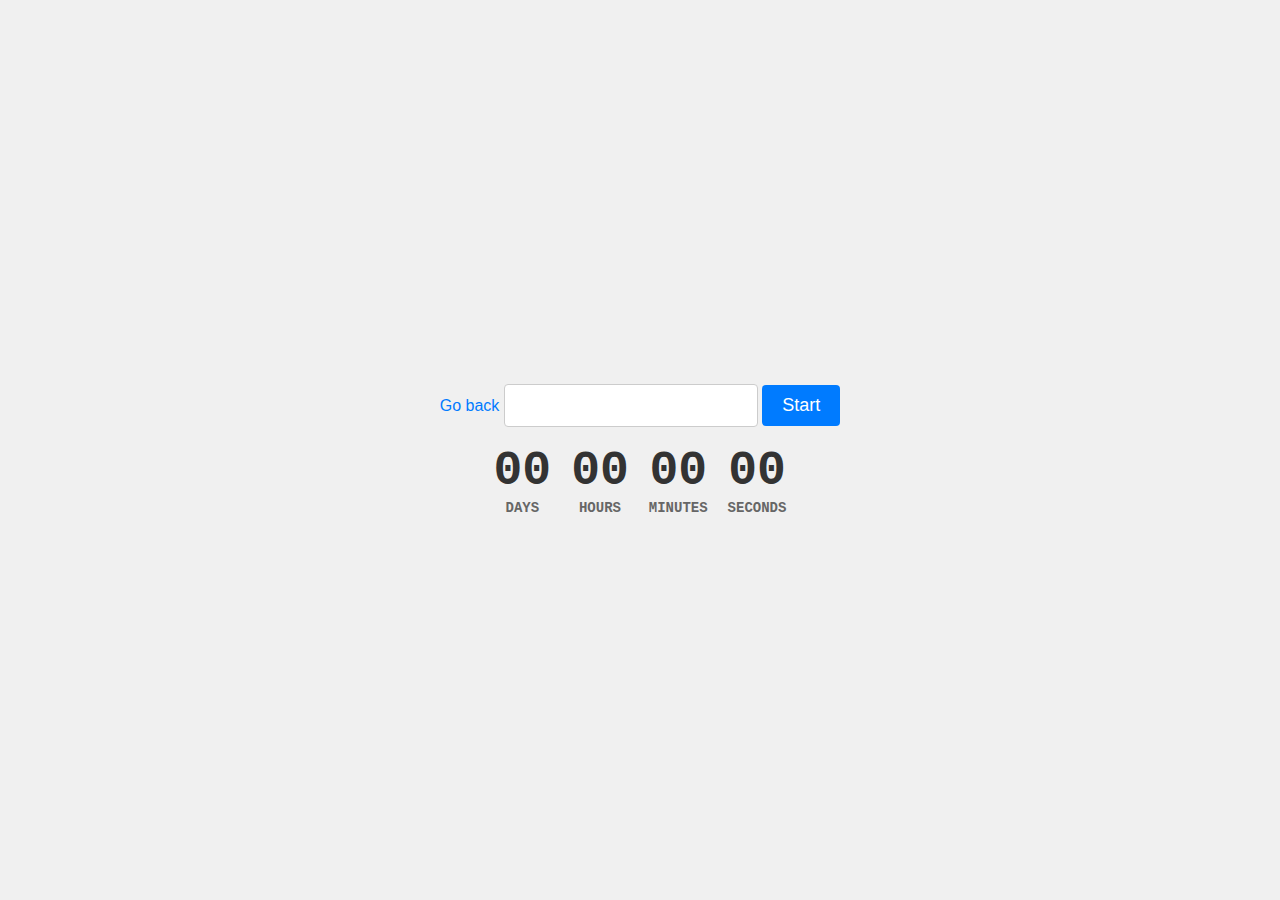
<file: src/1-timer.html>
<!DOCTYPE html>
<html lang="en">
  <head>
    <meta charset="UTF-8" />
    <meta http-equiv="X-UA-Compatible" content="IE=edge" />
    <meta name="viewport" content="width=device-width, initial-scale=1.0" />
    <link rel="stylesheet"
    href="https://cdnjs.cloudflare.com/ajax/libs/modern-normalize/2.0.0/modern-normalize.min.css">
    <link rel="stylesheet" href="./css/1-timer.css"/>
    <script type="module" src="./js/1-timer.js"></script>
  </head>
  <body>
    <section>
      <a href="./index.html">Go back</a>
      <input type="text" id="datetime-picker" />
<button type="button" data-start>Start</button>

<div class="timer">
  <div class="field">
    <span class="value" data-days>00</span>
    <span class="label">Days</span>
  </div>
  <div class="field">
    <span class="value" data-hours>00</span>
    <span class="label">Hours</span>
  </div>
  <div class="field">
    <span class="value" data-minutes>00</span>
    <span class="label">Minutes</span>
  </div>
  <div class="field">
    <span class="value" data-seconds>00</span>
    <span class="label">Seconds</span>
  </div>
</div>
    </section>

  </body>
</html>
</file>
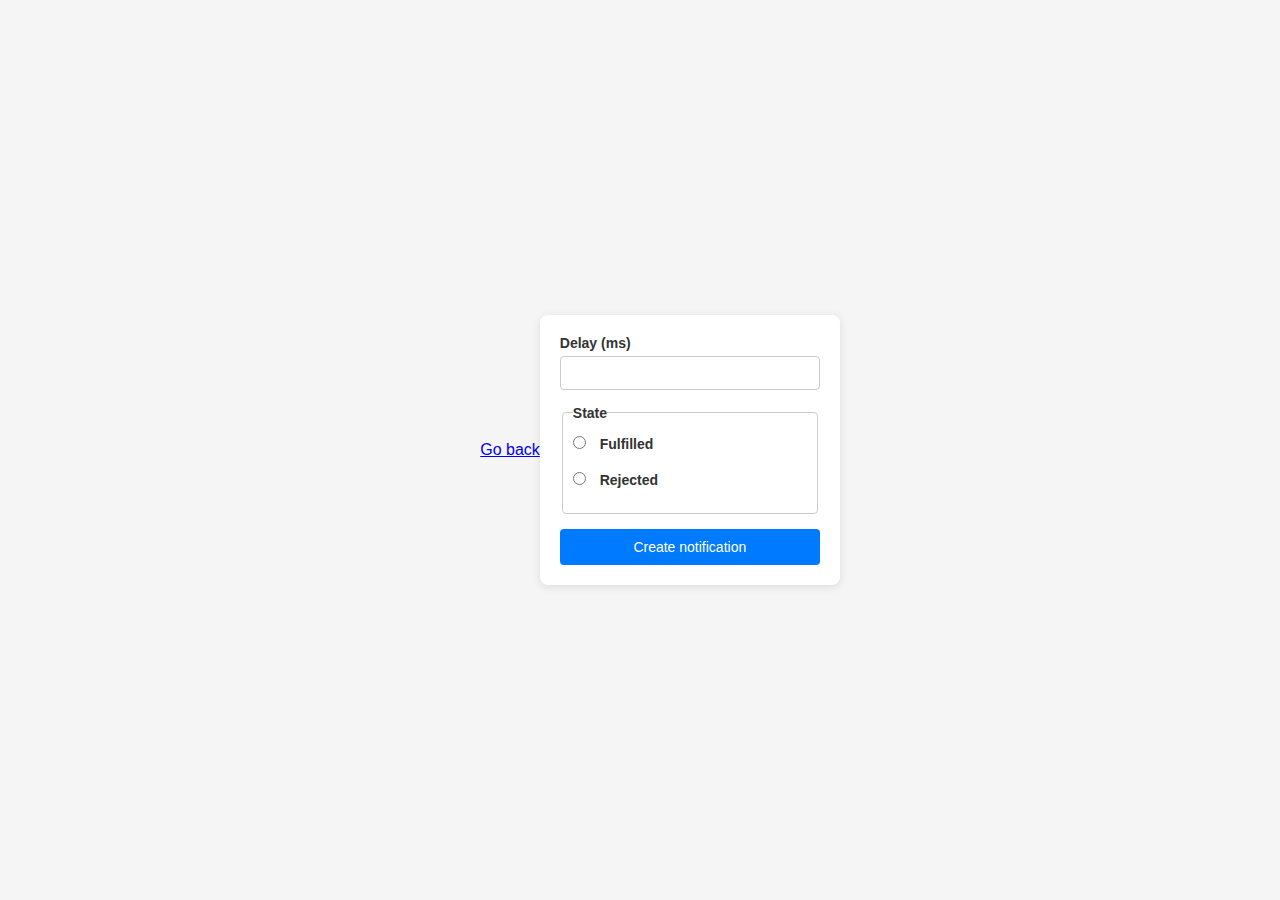
<file: src/2-snackbar.html>
<!DOCTYPE html>
<html lang="en">
  <head>
    <meta charset="UTF-8" />
    <meta name="viewport" content="width=device-width, initial-scale=1.0" />
    <title>Document</title>
    <link
      rel="stylesheet"
      href="https://cdnjs.cloudflare.com/ajax/libs/modern-normalize/2.0.0/modern-normalize.min.css"
    />
    <link rel="stylesheet" href="./css/2-snackbar.css" />
  </head>
  <body>
    <ul>
      <li><a href="./index.html">Go back</a></li>
    </ul>

    <form class="form">
      <label class="label-delay">
        Delay (ms)
        <input type="number" name="delay" required />
      </label>

      <fieldset>
        <legend>State</legend>
        <label class="fieldset-label">
          <input type="radio" name="state" value="fulfilled" required />
          Fulfilled
        </label>
        <label class="fieldset-label">
          <input type="radio" name="state" value="rejected" required />
          Rejected
        </label>
      </fieldset>

      <button type="submit">Create notification</button>
    </form>

    <script src="./js/2-snackbar.js" type="module"></script>
  </body>
</html>
</file>
<file: src/css/1-timer.css>
body {
  font-family: Arial, sans-serif;
  display: flex;
  justify-content: center;
  align-items: center;
  height: 100vh;
  margin: 0;
  background-color: #f0f0f0;
}

ul {
  position: absolute;
  top: 20px;
  left: 20px;
  list-style: none;
  padding: 0;
}

li {
  margin-bottom: 10px;
}

a {
  text-decoration: none;
  color: #007bff;
  font-size: 16px;
}

a:hover {
  text-decoration: underline;
}

input#datetime-picker {
  font-size: 18px;
  padding: 10px;
  margin-bottom: 20px;
  border: 1px solid #ccc;
  border-radius: 4px;
}

button[data-start] {
  font-size: 18px;
  padding: 10px 20px;
  border: none;
  border-radius: 4px;
  background-color: #007bff;
  color: white;
  cursor: pointer;
  transition: background-color 0.3s ease;
}

button[data-start]:hover {
  background-color: #0056b3;
}

.timer {
  display: flex;
  justify-content: center;
  gap: 20px;
  font-family: 'Courier New', Courier, monospace;
  font-weight: bold;
}

.field {
  display: flex;
  flex-direction: column;
  align-items: center;
}

.value {
  font-size: 48px;
  line-height: 1;
  color: #333;
}

.label {
  font-size: 14px;
  color: #666;
  text-transform: uppercase;
  margin-top: 5px;
}
</file>
<file: src/css/2-snackbar.css>
body {
    font-family: Arial, sans-serif;
    margin: 0;
    padding: 0;
    background-color: #f5f5f5;
    display: flex;
    justify-content: center;
    align-items: center;
    height: 100vh;
  }

  ul{
    list-style: none;
  }
  
  .form {
    background-color: white;
    padding: 20px;
    border-radius: 8px;
    box-shadow: 0 2px 10px rgba(0, 0, 0, 0.1);
    width: 300px;
    box-sizing: border-box;
  }
  
  .form label,
  .form fieldset {
    display: block;
    margin-bottom: 15px;
  }
  
  label {
    font-weight: bold;
    margin-bottom: 5px;
    display: block;
    font-size: 14px;
    color: #333;
  }
  
  input[type="number"],
  input[type="radio"] {
    margin-top: 5px;
  }
  
  input[type="number"] {
    width: 100%;
    padding: 8px;
    margin-top: 5px;
    border: 1px solid #ccc;
    border-radius: 4px;
    box-sizing: border-box;
  }
  
  fieldset {
    border: 1px solid #ccc;
    padding: 10px;
    border-radius: 4px;
  }
  
  legend {
    font-size: 14px;
    font-weight: bold;
    color: #333;
  }
  
  input[type="radio"] {
    margin-right: 10px;
  }
  
  button {
    width: 100%;
    padding: 10px;
    background-color: #007bff;
    color: white;
    border: none;
    border-radius: 4px;
    cursor: pointer;
    font-size: 14px;
  }
  
  button:hover {
    background-color: #0056b3;
  }
</file>
